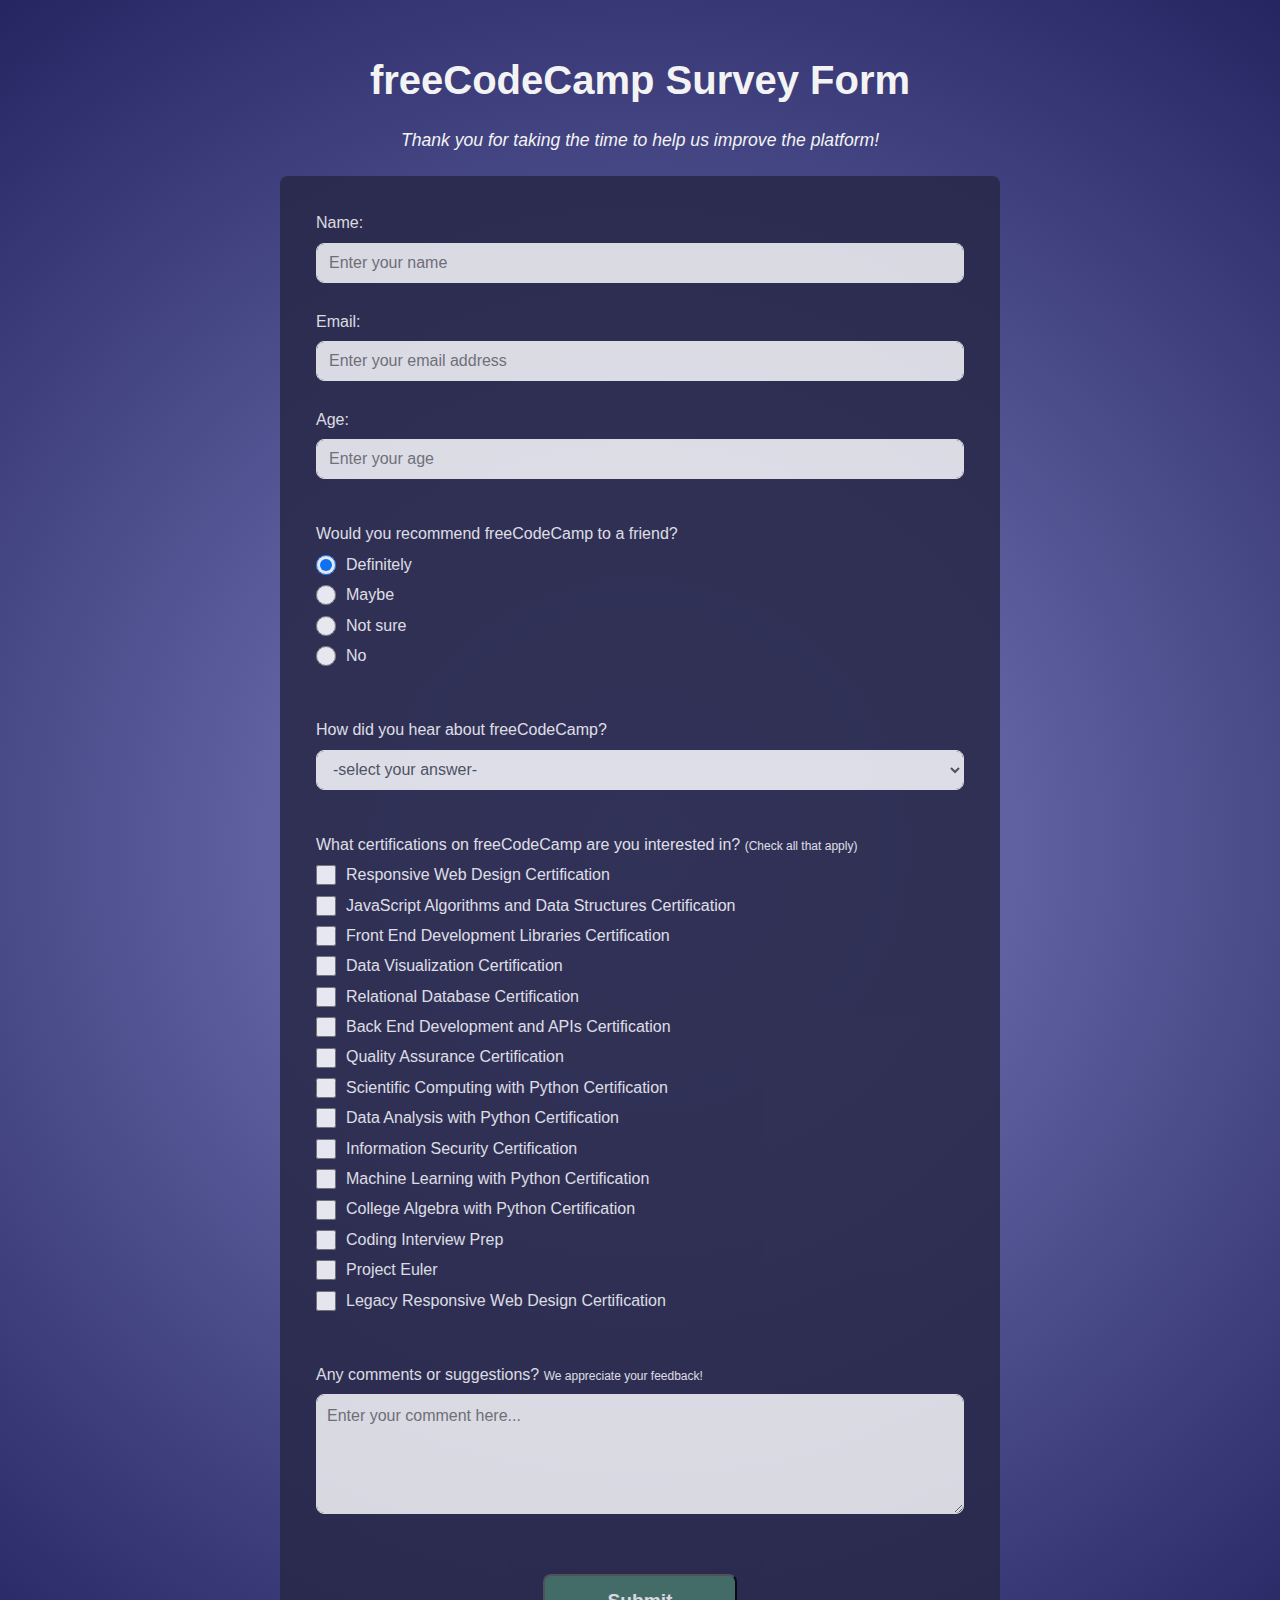
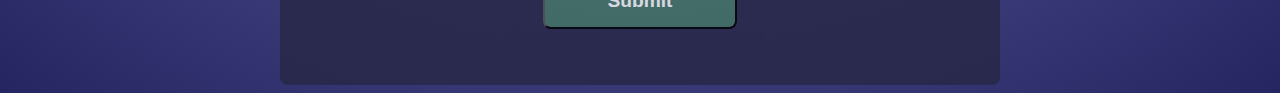
<file: survey-form/index.html>
<!DOCTYPE html>
<html lang="en">
    <head>
        <meta charset="UTF-8">
        <link rel="stylesheet" href="styles.css">
        <title>freeCodeCamp Survey Form</title>
    </head>
    <body>
        <div class="container">
            <header>
                <h1 id="title">freeCodeCamp Survey Form</h1>
                <p id="description">Thank you for taking the time to help us improve the platform!</p>
            </header>
        <form id="survey-form">
            <div class="form-item">
                <label id="name-label" for="name">Name: </label><input id="name" type="text" placeholder="Enter your name" class="input-format" required>
            </div>
            <div class="form-item">
                <label id="email-label" for="email">Email: </label><input id="email" type="email" placeholder="Enter your email address" class="input-format" required>
            </div>
            <div class="form-item">
                <label id="number-label" for="number">Age: </label><input id="number" type="number" min="16" max="120" placeholder="Enter your age" class="input-format" required>
            </div>
            <div class="form-item">
                <p>Would you recommend freeCodeCamp to a friend?</p>
                <label><input name="recommend" type="radio" value="definitely" class="input-radio" checked>Definitely</label>
                <label><input name="recommend" type="radio" value="maybe" class="input-radio">Maybe</label>
                <label><input name="recommend" type="radio" value="not-sure" class="input-radio">Not sure</label>
                <label><input name="recommend" type="radio" value="no" class="input-radio">No</label>
            </div>
            <div class="form-item">
                <p>How did you hear about freeCodeCamp? </p>
                    <select id="dropdown" class="input-format">
                        <option>-select your answer-</option>
                        <option>from a friend</option>
                        <option>on social media</option>
                        <option>not sure</option>
                  </select>
            </div>
            <div class="form-item">
                <p>What certifications on freeCodeCamp are you interested in? <span class="note">(Check all that apply)</span></p>
                    <label><input name="certifications" type="checkbox" class="input-checkbox" value="responsive-web-design">Responsive Web Design Certification</label>
                    <label><input name="certifications" type="checkbox" class="input-checkbox" value="javaScript-algorithms">JavaScript Algorithms and Data Structures Certification</label>
                    <label><input name="certifications" type="checkbox" class="input-checkbox" value="front-end-development-libraries">Front End Development Libraries Certification</label>
                    <label><input name="certifications" type="checkbox" class="input-checkbox" value="data-visualization">Data Visualization Certification</label>
                    <label><input name="certifications" type="checkbox" class="input-checkbox" value="relational database">Relational Database Certification</label>
                    <label><input name="certifications" type="checkbox" class="input-checkbox" value="back-end-development-and-apis">Back End Development and APIs Certification</label>
                    <label><input name="certifications" type="checkbox" class="input-checkbox" value="quality-assurance">Quality Assurance Certification</label>
                    <label><input name="certifications" type="checkbox" class="input-checkbox" value="scientific-computing-with-python">Scientific Computing with Python Certification</label>
                    <label><input name="certifications" type="checkbox" class="input-checkbox" value="data-analysis-with-python">Data Analysis with Python Certification</label>
                    <label><input name="certifications" type="checkbox" class="input-checkbox" value="information-security">Information Security Certification</label>
                    <label><input name="certifications" type="checkbox" class="input-checkbox" value="machine-learning-with-python">Machine Learning with Python Certification</label>
                    <label><input name="certifications" type="checkbox" class="input-checkbox" value="college-algebra-with-python">College Algebra with Python Certification</label>
                    <label><input name="certifications" type="checkbox" class="input-checkbox" value="coding-interview-prep">Coding Interview Prep</label>
                    <label><input name="certifications" type="checkbox" class="input-checkbox" value="project-euler">Project Euler</label>
                    <label><input name="certifications" type="checkbox" class="input-checkbox" value="legacy-responsive-web-design">Legacy Responsive Web Design Certification</label>
            </div>
            <div class="form-item">
                <p>Any comments or suggestions? <span class="note">We appreciate your feedback!</span></p>
                <textarea id="comment" name="comment" class="input-comment" placeholder="Enter your comment here..."></textarea> 
            </div>
            <div class="form-item">
                <button id="submit" type="submit" class="submit-button">Submit</button>
            </div>
        </form>
        </div>
    </body>
</html>
</file>
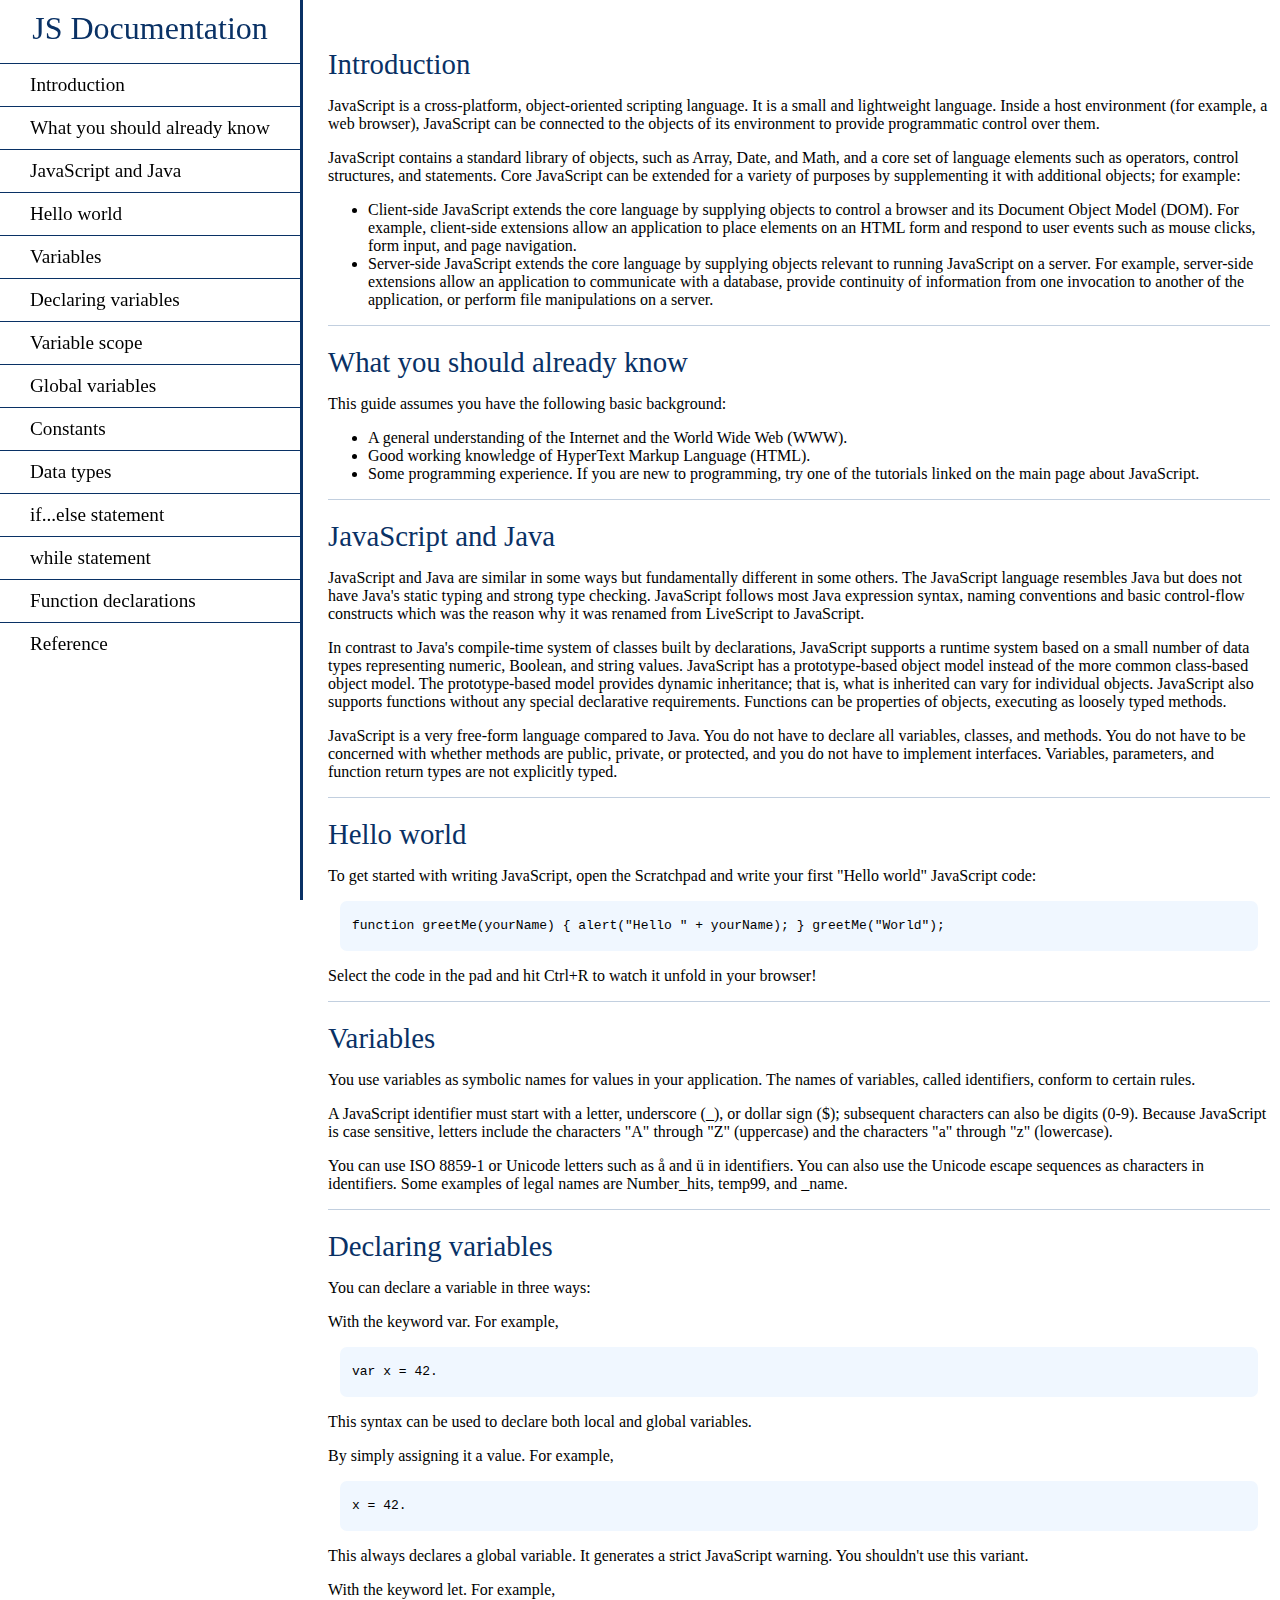
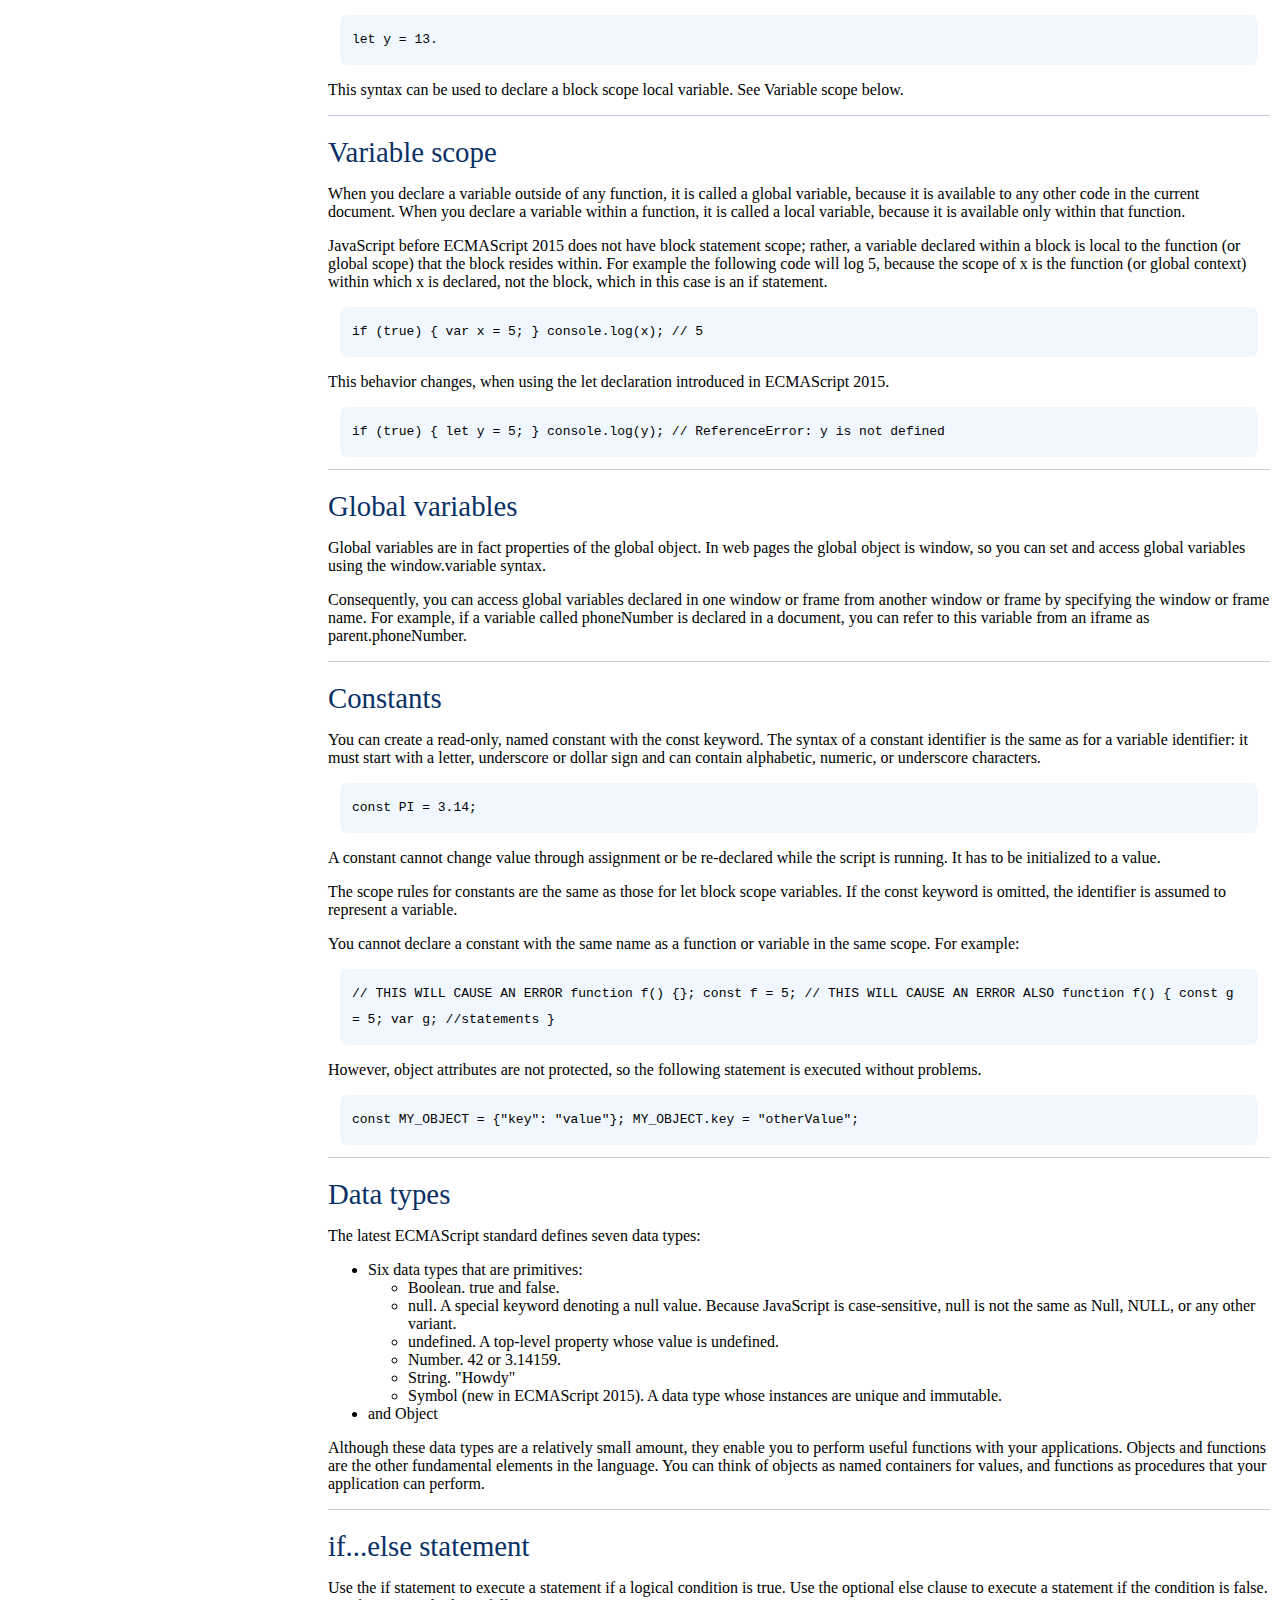
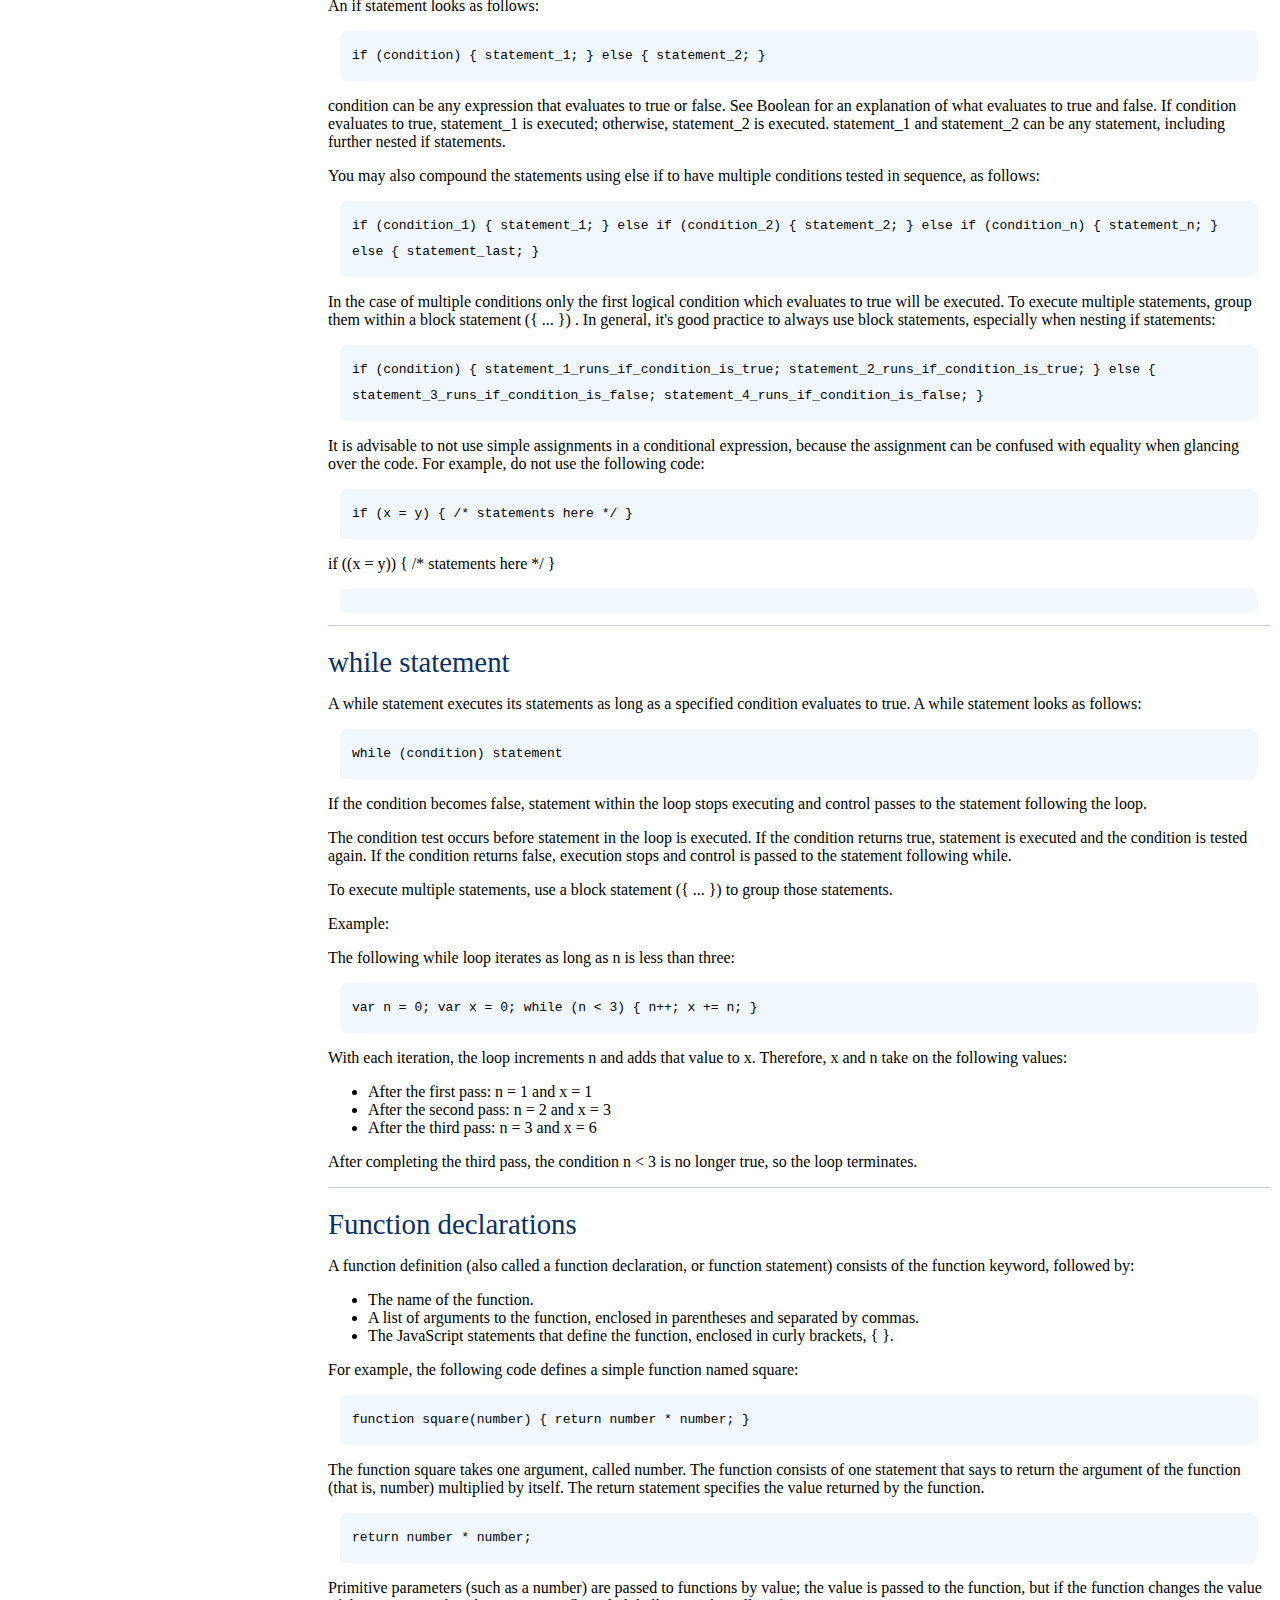
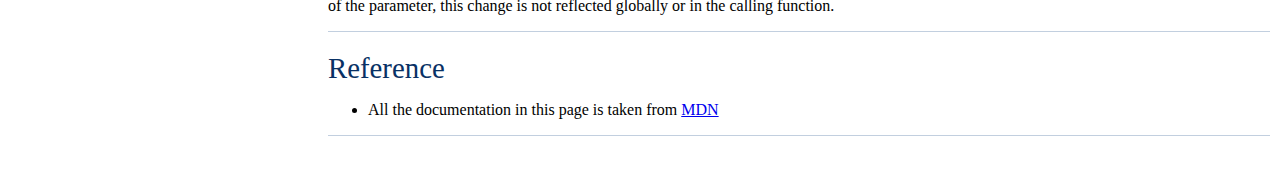
<file: technical-documentation-page/index.html>
<!DOCTYPE html>
<html lang="en">
    <head>
        <meta charset="UTF-8">
        <meta name="viewport" content="width=device-width, initial-scale=1.0" />
        <link rel="stylesheet" href="styles.css">
        <title>Technical Documentation Page</title>
    </head>
    <body>
        <nav id="navbar">
            <header>JS Documentation</header>
                <ul>
                    <li>
                        <a class="nav-link" href="#introduction">Introduction</a>
                    </li>
                    <li>
                        <a class="nav-link" href="#what_you_should_already_know">What you should already know</a>
                    </li>
                    <li>
                        <a class="nav-link" href="#javaScript_and_java">JavaScript and Java</a>
                    </li>
                    <li>
                        <a class="nav-link" href="#hello_world">Hello world</a>
                    </li>
                    <li>
                        <a class="nav-link" href="#variables">Variables</a>
                    </li>
                    <li>
                        <a class="nav-link" href="#declaring_variables">Declaring variables</a>
                    </li>
                    <li>
                        <a class="nav-link" href="#variable_scope">Variable scope</a>
                    </li>
                    <li>
                        <a class="nav-link" href="#global_variables">Global variables</a>
                    </li>
                    <li>
                        <a class="nav-link" href="#constants">Constants</a>
                    </li>
                    <li>
                        <a class="nav-link" href="#data_types">Data types</a>
                    </li>
                    <li>
                        <a class="nav-link" href="#if...else_statement">if...else statement</a>
                    </li>
                    <li>
                        <a class="nav-link" href="#while_statement">while statement</a>
                    </li>
                    <li>
                        <a class="nav-link" href="#function_declarations">Function declarations</a>
                    </li>
                    <li>
                        <a class="nav-link" href="#reference">Reference</a>
                    </li>
                </ul>
        </nav>
        <main id="main-doc">
            <section class="main-section" id="introduction">
                <header>Introduction</header>
                <article>
                    <p>JavaScript is a cross-platform, object-oriented scripting language. It is a small and lightweight language. Inside a host environment (for example, a web browser), JavaScript can be connected to the objects of its environment to provide programmatic control over them.</p>
                    <p>JavaScript contains a standard library of objects, such as Array, Date, and Math, and a core set of language elements such as operators, control structures, and statements. Core JavaScript can be extended for a variety of purposes by supplementing it with additional objects; for example:</p>
                    <ul>
                        <li>Client-side JavaScript extends the core language by supplying objects to control a browser and its Document Object Model (DOM). For example, client-side extensions allow an application to place elements on an HTML form and respond to user events such as mouse clicks, form input, and page navigation.</li>
                        <li>Server-side JavaScript extends the core language by supplying objects relevant to running JavaScript on a server. For example, server-side extensions allow an application to communicate with a database, provide continuity of information from one invocation to another of the application, or perform file manipulations on a server.</li>
                    </ul>
                </article>
            </section>
            <section class="main-section" id="what_you_should_already_know">
                <header>What you should already know</header>                  
                <article>
                    <p>This guide assumes you have the following basic background:</p>
                    <ul>
                        <li>A general understanding of the Internet and the World Wide Web (WWW).</li>
                        <li>Good working knowledge of HyperText Markup Language (HTML).</li>
                        <li>Some programming experience. If you are new to programming, try one of the tutorials linked on the main page about JavaScript.</li>
                    </ul>
                </article>
            </section>
            <section class="main-section" id="javaScript_and_java">
                <header>JavaScript and Java</header>
                <article>
                    <p>JavaScript and Java are similar in some ways but fundamentally different in some others. The JavaScript language resembles Java but does not have Java's static typing and strong type checking. JavaScript follows most Java expression syntax, naming conventions and basic control-flow constructs which was the reason why it was renamed from LiveScript to JavaScript.</p>
                    <p>In contrast to Java's compile-time system of classes built by declarations, JavaScript supports a runtime system based on a small number of data types representing numeric, Boolean, and string values. JavaScript has a prototype-based object model instead of the more common class-based object model. The prototype-based model provides dynamic inheritance; that is, what is inherited can vary for individual objects. JavaScript also supports functions without any special declarative requirements. Functions can be properties of objects, executing as loosely typed methods.</p>
                    <p>JavaScript is a very free-form language compared to Java. You do not have to declare all variables, classes, and methods. You do not have to be concerned with whether methods are public, private, or protected, and you do not have to implement interfaces. Variables, parameters, and function return types are not explicitly typed.</p>  
                </article>
            </section>
            <section class="main-section" id="hello_world">
                <header>Hello world</header>
                <article>
                    <p>To get started with writing JavaScript, open the Scratchpad and write your first "Hello world" JavaScript code:</p>
                    <code>function greetMe(yourName) { alert("Hello " + yourName); } greetMe("World");</code>
                    <p>Select the code in the pad and hit Ctrl+R to watch it unfold in your browser!</p>      
                </article>
            </section>
            <section class="main-section" id="variables">
                <header>Variables</header>    
                <article>
                    <p>You use variables as symbolic names for values in your application. The names of variables, called identifiers, conform to certain rules.</p>
                    <p>A JavaScript identifier must start with a letter, underscore (_), or dollar sign ($); subsequent characters can also be digits (0-9). Because JavaScript is case sensitive, letters include the characters "A" through "Z" (uppercase) and the characters "a" through "z" (lowercase).</p>
                    <p>You can use ISO 8859-1 or Unicode letters such as å and ü in identifiers. You can also use the Unicode escape sequences as characters in identifiers. Some examples of legal names are Number_hits, temp99, and _name.</p>
                </article>         
            </section>
            <section class="main-section" id="declaring_variables">
                <header>Declaring variables</header>
                <article>
                    <p>You can declare a variable in three ways:</p>
                    <p>With the keyword var. For example,</p>
                    <code>var x = 42.</code>
                    <p>This syntax can be used to declare both local and global variables.</p>
                    <p>By simply assigning it a value. For example,</p>
                    <code>x = 42.</code>
                    <p>This always declares a global variable. It generates a strict JavaScript warning. You shouldn't use this variant.</p>
                    <p>With the keyword let. For example,</p>
                    <code>let y = 13.</code>
                    <p>This syntax can be used to declare a block scope local variable. See Variable scope below.</p>
                </article>
            </section>
            <section class="main-section" id="variable_scope">
                <header>Variable scope</header>
                <article>
                    <p>When you declare a variable outside of any function, it is called a global variable, because it is available to any other code in the current document. When you declare a variable within a function, it is called a local variable, because it is available only within that function.</p>
                    <p>JavaScript before ECMAScript 2015 does not have block statement scope; rather, a variable declared within a block is local to the function (or global scope) that the block resides within. For example the following code will log 5, because the scope of x is the function (or global context) within which x is declared, not the block, which in this case is an if statement.</p>
                    <code>if (true) { var x = 5; } console.log(x); // 5</code>
                    <p>This behavior changes, when using the let declaration introduced in ECMAScript 2015.</p>
                    <code>if (true) { let y = 5; } console.log(y); // ReferenceError: y is not defined</code>
                </article>
            </section>
            <section class="main-section" id="global_variables">
                <header>Global variables</header> 
                <article>
                    <p>Global variables are in fact properties of the global object. In web pages the global object is window, so you can set and access global variables using the window.variable syntax.</p>
                    <p>Consequently, you can access global variables declared in one window or frame from another window or frame by specifying the window or frame name. For example, if a variable called phoneNumber is declared in a document, you can refer to this variable from an iframe as parent.phoneNumber.</p>
                </article>
            </section>
            <section class="main-section" id="constants">
                <header>Constants</header>  
                <article>
                    <p>You can create a read-only, named constant with the const keyword. The syntax of a constant identifier is the same as for a variable identifier: it must start with a letter, underscore or dollar sign and can contain alphabetic, numeric, or underscore characters.</p>
                    <code>const PI = 3.14;</code>
                    <p>A constant cannot change value through assignment or be re-declared while the script is running. It has to be initialized to a value.</p>
                    <p>The scope rules for constants are the same as those for let block scope variables. If the const keyword is omitted, the identifier is assumed to represent a variable.</p>
                    <p>You cannot declare a constant with the same name as a function or variable in the same scope. For example:</p>
                    <code>// THIS WILL CAUSE AN ERROR function f() {}; const f = 5; // THIS WILL CAUSE AN ERROR ALSO function f() { const g = 5; var g; //statements }</code>
                    <p>However, object attributes are not protected, so the following statement is executed without problems.</p>
                    <code>const MY_OBJECT = {"key": "value"}; MY_OBJECT.key = "otherValue";</code>
            </section>
            <section class="main-section" id="data_types">
                <header>Data types</header> 
                <article>
                    <p>The latest ECMAScript standard defines seven data types:</p>
                    <ul>
                        <li>Six data types that are primitives:</li>
                        <ul>
                            <li>Boolean. true and false.</li>
                            <li>null. A special keyword denoting a null value. Because JavaScript is case-sensitive, null is not the same as Null, NULL, or any other variant.</li>
                            <li>undefined. A top-level property whose value is undefined.</li>
                            <li>Number. 42 or 3.14159.</li>
                            <li>String. "Howdy"</li>
                            <li>Symbol (new in ECMAScript 2015). A data type whose instances are unique and immutable.</li>
                        </ul>
                        <li>and Object</li>
                    </ul>
                    <p>Although these data types are a relatively small amount, they enable you to perform useful functions with your applications. Objects and functions are the other fundamental elements in the language. You can think of objects as named containers for values, and functions as procedures that your application can perform.</p>
                </article>
            </section>
            <section class="main-section" id="if...else_statement">
                <header>if...else statement</header>
                <article>
                    <p>Use the if statement to execute a statement if a logical condition is true. Use the optional else clause to execute a statement if the condition is false. An if statement looks as follows:</p>
                    <code>if (condition) { statement_1; } else { statement_2; }</code>
                    <p>condition can be any expression that evaluates to true or false. See Boolean for an explanation of what evaluates to true and false. If condition evaluates to true, statement_1 is executed; otherwise, statement_2 is executed. statement_1 and statement_2 can be any statement, including further nested if statements.</p>
                    <p>You may also compound the statements using else if to have multiple conditions tested in sequence, as follows:</p>
                    <code>if (condition_1) { statement_1; } else if (condition_2) { statement_2; } else if (condition_n) { statement_n; } else { statement_last; }</code>
                    <p>In the case of multiple conditions only the first logical condition which evaluates to true will be executed. To execute multiple statements, group them within a block statement ({ ... }) . In general, it's good practice to always use block statements, especially when nesting if statements:</p>
                    <code>if (condition) { statement_1_runs_if_condition_is_true; statement_2_runs_if_condition_is_true; } else { statement_3_runs_if_condition_is_false; statement_4_runs_if_condition_is_false; }</code>
                    <p>It is advisable to not use simple assignments in a conditional expression, because the assignment can be confused with equality when glancing over the code. For example, do not use the following code:</p>
                    <code>if (x = y) { /* statements here */ }</code>
                    <p>if ((x = y)) { /* statements here */ }</p>
                    <code></code>
                </article>
            </section>
            <section class="main-section" id="while_statement">
                <header>while statement</header> 
                <article>
                    <p>A while statement executes its statements as long as a specified condition evaluates to true. A while statement looks as follows:</p>
                    <code>while (condition) statement</code>
                    <p>If the condition becomes false, statement within the loop stops executing and control passes to the statement following the loop.</p>
                    <p>The condition test occurs before statement in the loop is executed. If the condition returns true, statement is executed and the condition is tested again. If the condition returns false, execution stops and control is passed to the statement following while.</p>
                    <p>To execute multiple statements, use a block statement ({ ... }) to group those statements.</p>
                    <p>Example:</p>
                    <p>The following while loop iterates as long as n is less than three:</p>
                    <code>var n = 0; var x = 0; while (n < 3) { n++; x += n; }</code>
                    <p>With each iteration, the loop increments n and adds that value to x. Therefore, x and n take on the following values:</p>
                    <ul>
                        <li>After the first pass: n = 1 and x = 1</li>
                        <li>After the second pass: n = 2 and x = 3</li>
                        <li>After the third pass: n = 3 and x = 6</li>
                    </ul>
                    <p>After completing the third pass, the condition n < 3 is no longer true, so the loop terminates.</p>
                </article>
            </section>
            <section class="main-section" id="function_declarations">
                <header>Function declarations</header>
                <article>
                    <p>A function definition (also called a function declaration, or function statement) consists of the function keyword, followed by:</p>
                    <ul>
                        <li>The name of the function.</li>
                        <li>A list of arguments to the function, enclosed in parentheses and separated by commas.</li>
                        <li>The JavaScript statements that define the function, enclosed in curly brackets, { }.</li>
                    </ul>
                    <p>For example, the following code defines a simple function named square:</p>
                    <code>function square(number) { return number * number; }</code>
                    <p>The function square takes one argument, called number. The function consists of one statement that says to return the argument of the function (that is, number) multiplied by itself. The return statement specifies the value returned by the function.</p>
                    <code>return number * number;</code>
                    <p>Primitive parameters (such as a number) are passed to functions by value; the value is passed to the function, but if the function changes the value of the parameter, this change is not reflected globally or in the calling function.</p>               
                </article>
            </section>
            <section class="main-section" id="reference">
                <header>Reference</header> 
                <article>
                    <ul>
                        <li>All the documentation in this page is taken from <a href="https://developer.mozilla.org/en-US/docs/Web/JavaScript/Guide">MDN</a></li>
                    </ul>
                </article>
            </section>
        </main>
    </body>
</html>
</file>
<file: survey-form/styles.css>
* {
    box-sizing: border-box;
  }

  body {
    background: rgb(142,143,207);
    background: radial-gradient(circle, rgba(108,109,184,1) 0%, rgba(96,97,160,1) 35%, rgba(36,37,97,1) 100%);
    font-family: 'Poppins', sans-serif;
    font-size: 1rem;
    font-weight: 400;
    line-height: 1.4;
    color: #f3f3f3;
    display: block;
  }

  .container {
    max-width: 720px;
    width: 100%;
    margin: 3.125rem auto 0 auto;
  }

  div {
    display: block;
  }
  
  header {
    display: block;
    text-align: center;
    margin-bottom: 1.5rem;
  }
  
  h1 {
    margin-bottom: 0.5rem;
    font-weight: 700;
    line-height: 1.5;
    font-size: 2.5rem;
  }

  p {
    margin-bottom: 0.5rem;
  }
  
  #description {
    font-style: italic;
    font-weight: 200;
    font-size: 1.1rem;
  }

  form {
    background: #282848;
    opacity: 0.85;
    padding: 2rem;
    border-radius: 0.5rem;
  }
  
  .form-item {
    margin: 0 auto 1.25rem auto;
    padding: 0.25rem;
  }

  label {
    display: flex;
    align-items: center;
    margin-bottom: 0.5rem;
  }

  .note {
    font-size: 0.75rem;
  }
  
  .input-format, .input-comment {
    display: block;
    width: 100%;
    height: 2.5rem;
    padding: 0.375rem 0.75rem;
    color: #495057;
    background-color: #f3f3f3;
    background-clip: padding-box;
    border: 1px solid #f3f3f3;
    border-radius: 0.5rem;
  }

  .input-radio, .input-checkbox {
    display: inline-block;
    margin-right: 0.625rem;
    min-height: 1.25rem;
    min-width: 1.25rem;
  }
  
  input, button, select, textarea {
    margin: 0;
    font-family: inherit;
    font-size: inherit;
    line-height: inherit;
  }

  .input-comment {
    min-height: 120px;
    width: 100%;
    padding: 0.625rem;
    resize: vertical;
    border-radius: 0.5rem;
  }

  .submit-button {
    display: block;
    width: 30%;
    padding: 0.75rem;
    background: #447465;
    color: #f3f3f3;
    font-weight: 700;
    font-size: 1.2rem;
    border-radius: 0.5rem;
    cursor: pointer;
    margin: 2rem auto 0 auto;
  }
  
  .submit-button:hover {
    background: #f3f3f3;
    color: #447465;
  }
</file>
<file: technical-documentation-page/styles.css>
@media only screen and (max-width: 400px) {
    #main-doc {
      margin-left: -10px;
    }
  
    code {
      margin-left: -20px;
      width: 100%;
      padding: 15px;
      padding-left: 10px;
      padding-right: 45px;
      min-width: 233px;
    }
  }

#navbar {
    position: fixed;
    overflow-y: auto;
    top: 0;
    left: 0;
    width: 300px;
    min-width: 290px;
    height: 100%;
    border-right: solid #093165;
}

#navbar ul {
    list-style: none;
    overflow-y: auto;
    overflow-x: hidden;
    padding: 0;
}

#navbar li {
    border-top: 1px #093165 solid;
    position: relative;
    width: 100%;
    font-size: 1.2em;
}

#navbar a {
    display: block;
    padding: 10px 30px;
    color: black;
    text-decoration: none;
    cursor: pointer;
}

#navbar a:hover, #navbar a:active {
    color: #093165;
}

header {
    color: #093165;
    margin: 10px;
    text-align: center;
    font-size: 2em;
}

#main-doc {
    position: absolute;
    margin-left: 310px;
    padding: 20px 10px;
}

#main-doc header {
    margin: 0;
    text-align: left;
    font-size: 1.8em;
}

.main-section {
    border-bottom: 1px solid #c2cfdf;
    margin: 20px 0;
}

code {
    display: block;
    text-align: left;
    white-space: pre-line;
    position: relative;
    word-break: normal;
    word-wrap: normal;
    line-height: 2;
    background-color: #f0f7ff;
    padding: 12px;
    margin: 12px;
    border-radius: 7px;
}
</file>
